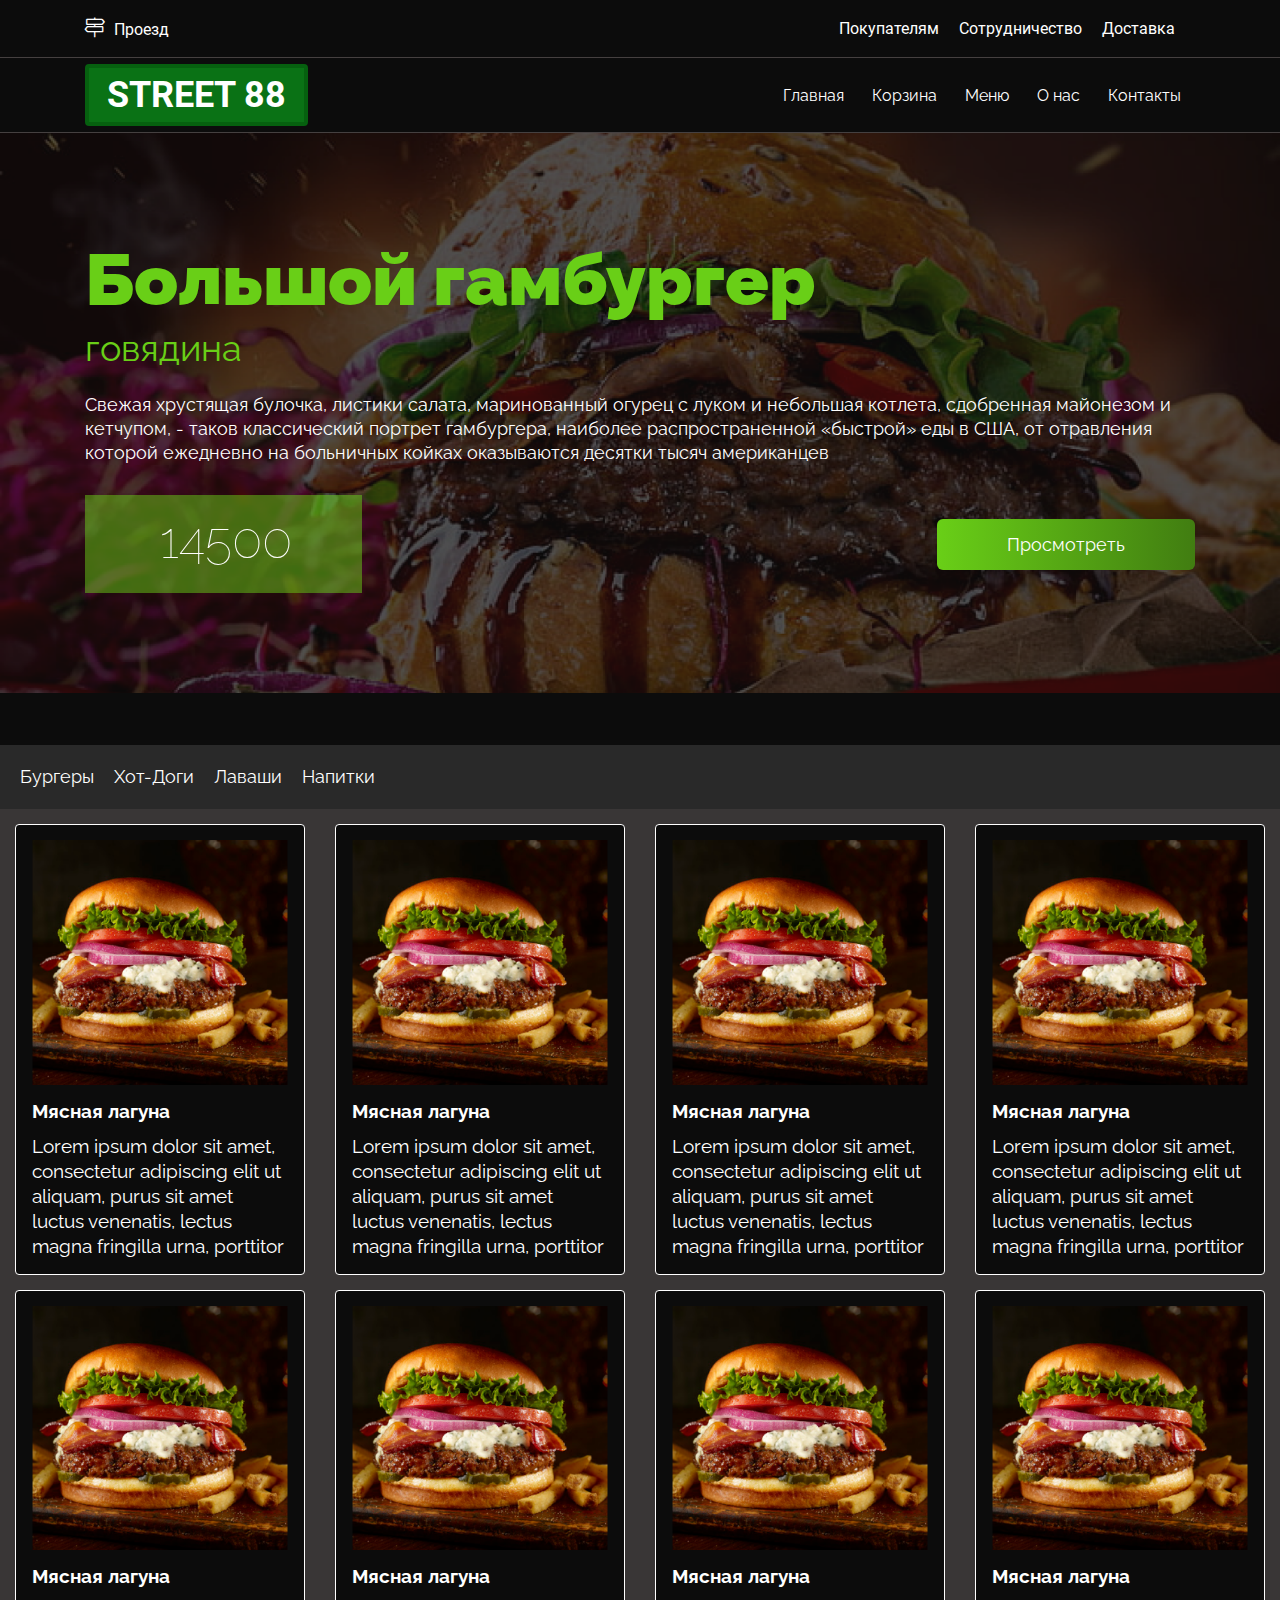
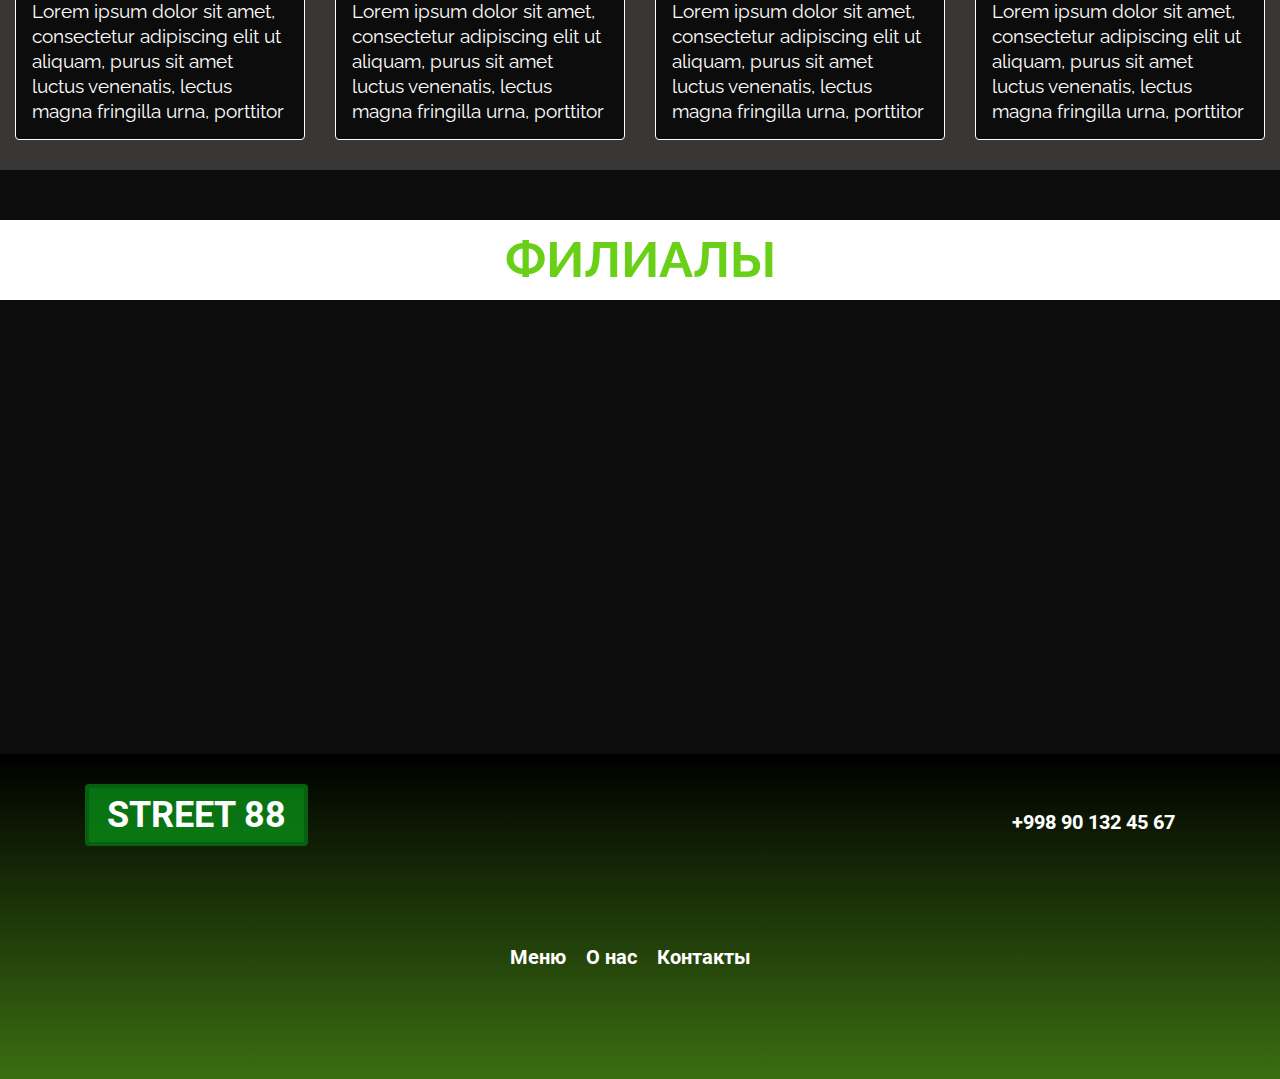
<file: index.html>
<!DOCTYPE html>
<html lang="en">

<head>
    <meta charset="UTF-8">
    <meta http-equiv="X-UA-Compatible" content="IE=edge">
    <meta name="viewport" content="width=device-width, initial-scale=1.0">
    <title>Street 88</title>
    <link rel="stylesheet" href="style/all.min.css">
    <link rel="stylesheet" href="style/style.css">
</head>

<body>

    <header class="header">
        <div class="prenav">
            <div class="container">
                <div class="prenav__items">
                    <div class="prenav__logo">
                        <a href="" class="prenav__link">
                            <i class="fal fa-map-signs logo"></i>
                            <span class="span__prenav">Проезд</span>
                        </a>
                    </div>

                    <div class="prenav__right">
                        <ul class="prenav__right-list">
                            <li><a href="" class="prenav__right-link">Покупателям</a></li>
                            <li><a href="" class="prenav__right-link">Сотрудничество</a></li>
                            <li><a href="" class="prenav__right-link">Доставка</a></li>
                        </ul>
                    </div>
                </div>
            </div>
        </div>


        <nav class="nav">
            <div class="container">
                <div class="nav__items">

                    <a href="" class="logo-link">STREET 88</a>

                    <ul class="nav__right-list">
                        <li><a href="" class="nav__link">Главная</a></li>
                        <li><a href="" class="nav__link">Корзина</a></li>
                        <li><a href="" class="nav__link">Меню</a></li>
                        <li><a href="index-page2.html" class="nav__link">О нас</a></li>
                        <li><a href="" class="nav__link">Контакты</a></li>
                    </ul>
                </div>
            </div>
        </nav>

        <div class="header__content">
            <img src="images/header_bg.png" alt="" class="header__content-img">
            <div class="header__content-items">
                <div class="container">
                    <h1 class="header__content-title1">Большой гамбургер</h1>
                    <p class="header__content-title2">говядина</p>
                    <p class="header__content-text">Свежая хрустящая булочка, листики салата, маринованный огурец с
                        луком и
                        небольшая котлета, сдобренная майонезом и кетчупом, - таков классический портрет гамбургера,
                        наиболее распространенной «быстрой» еды в США, от отравления которой ежедневно на больничных
                        койках
                        оказываются десятки тысяч американцев</p>

                    <div class="header__content-buttons">
                        <a href="" class="header__contnet-button1">14500</a>

                        <a href="" class="header__content-button2">Просмотреть</a>
                    </div>
                </div>
            </div>

        </div>

    </header>

    <main class="main">
        <nav class="main__nav">
            <ul class="main__nav-list">
                <li><a href="" class="main__nav-link">Бургеры</a></li>
                <li><a href="" class="main__nav-link">Хот-Доги</a></li>
                <li><a href="" class="main__nav-link">Лаваши</a></li>
                <li><a href="" class="main__nav-link">Напитки</a></li>
            </ul>
        </nav>

        <div class="main__cards">

            <div class="row">
                <div class="main__card">
                    <a href="" class="main__card-link">
                        <img src="images/main_burger.png" alt="" class="main__card-bg">

                        <div class="main__card-hover">
                            <i class="fal fa-cart-plus main__card-icon"></i>
                        </div>
                    </a>
                    <p class="main__card-title">Мясная лагуна</p>
                    <p class="main__card-text">Lorem ipsum dolor sit amet, consectetur adipiscing elit ut aliquam, purus
                        sit
                        amet luctus venenatis, lectus magna fringilla urna, porttitor</p>
                </div>
                <div class="main__card card">
                     <a href="" class="main__card-link">
                        <img src="images/main_burger.png" alt="" class="main__card-bg">
                        
                        <div class="main__card-hover">
                            <i class="fal fa-cart-plus main__card-icon"></i>
                        </div>
                    </a>
                    <p class="main__card-title">Мясная лагуна</p>
                    <p class="main__card-text">Lorem ipsum dolor sit amet, consectetur adipiscing elit ut aliquam, purus
                        sit
                        amet luctus venenatis, lectus magna fringilla urna, porttitor</p>
                </div>
                <div class="main__card">
                    <a href="" class="main__card-link">
                        <img src="images/main_burger.png" alt="" class="main__card-bg">
                        
                        <div class="main__card-hover">
                            <i class="fal fa-cart-plus main__card-icon"></i>
                        </div>
                    </a>
                    <p class="main__card-title">Мясная лагуна</p>
                    <p class="main__card-text">Lorem ipsum dolor sit amet, consectetur adipiscing elit ut aliquam, purus
                        sit
                        amet luctus venenatis, lectus magna fringilla urna, porttitor</p>
                </div>
                <div class="main__card">
                    <a href="" class="main__card-link">
                        <img src="images/main_burger.png" alt="" class="main__card-bg">
                        
                        <div class="main__card-hover">
                            <i class="fal fa-cart-plus main__card-icon"></i>
                        </div>
                    </a>
                    <p class="main__card-title">Мясная лагуна</p>
                    <p class="main__card-text">Lorem ipsum dolor sit amet, consectetur adipiscing elit ut aliquam, purus
                        sit
                        amet luctus venenatis, lectus magna fringilla urna, porttitor</p>
                </div>
            </div>

            <div class="row-2">
                <div class="main__card">
                    <a href="" class="main__card-link">
                        <img src="images/main_burger.png" alt="" class="main__card-bg">
                        
                        <div class="main__card-hover">
                            <i class="fal fa-cart-plus main__card-icon"></i>
                        </div>
                    </a>


                    <p class="main__card-title">Мясная лагуна</p>
                    <p class="main__card-text">Lorem ipsum dolor sit amet, consectetur adipiscing elit ut aliquam, purus
                        sit
                        amet luctus venenatis, lectus magna fringilla urna, porttitor</p>
                </div>
                <div class="main__card">
                    <a href="" class="main__card-link">
                        <img src="images/main_burger.png" alt="" class="main__card-bg">
                        
                        <div class="main__card-hover">
                            <i class="fal fa-cart-plus main__card-icon"></i>
                        </div>
                    </a>
                    <p class="main__card-title">Мясная лагуна</p>
                    <p class="main__card-text">Lorem ipsum dolor sit amet, consectetur adipiscing elit ut aliquam, purus
                        sit
                        amet luctus venenatis, lectus magna fringilla urna, porttitor</p>
                </div>
                <div class="main__card">
                    <a href="" class="main__card-link">
                        <img src="images/main_burger.png" alt="" class="main__card-bg">
                        
                        <div class="main__card-hover">
                            <i class="fal fa-cart-plus main__card-icon"></i>
                        </div>
                    </a>
                    <p class="main__card-title">Мясная лагуна</p>
                    <p class="main__card-text">Lorem ipsum dolor sit amet, consectetur adipiscing elit ut aliquam, purus
                        sit
                        amet luctus venenatis, lectus magna fringilla urna, porttitor</p>
                </div>
                <div class="main__card">
                    <a href="" class="main__card-link">
                        <img src="images/main_burger.png" alt="" class="main__card-bg">
                        
                        <div class="main__card-hover">
                            <i class="fal fa-cart-plus main__card-icon"></i>
                        </div>
                    </a>
                    <p class="main__card-title">Мясная лагуна</p>
                    <p class="main__card-text">Lorem ipsum dolor sit amet, consectetur adipiscing elit ut aliquam, purus
                        sit
                        amet luctus venenatis, lectus magna fringilla urna, porttitor</p>
                </div>
            </div>
        </div>

        <section class="section">
            <div class="section__element">
                <h1 class="section__element-title">ФИЛИАЛЫ</h1>
            </div>
            <iframe
                src="https://www.google.com/maps/embed?pb=!1m18!1m12!1m3!1d2996.707806973746!2d69.28840151572544!3d41.315219708428195!2m3!1f0!2f0!3f0!3m2!1i1024!2i768!4f13.1!3m3!1m2!1s0x38aef4d376395311%3A0x2f977e6f6b98ad7!2sStreet77!5e0!3m2!1sru!2s!4v1632233084607!5m2!1sru!2s"
                width="600" height="450" style="border:0;" allowfullscreen="" loading="lazy" class="map"></iframe>
        </section>
    </main>

    <footer class="footer">
        <div class="container">
            <div class="footer__blocks">
                <div class="footer__block1">
                    <a href="" class="footer__block1-link-logo">STREET 88</a>
                    <a href="tel:+998901324567 " class="footer__block1-link">+998 90 132 45 67</a>
                </div>

                <div class="footer__block2">
                    <ul class="footer__block2-list">
                        <li><a href="" class="footer__block1-link">Меню</a></li>
                        <li><a href="index-page2.html" class="footer__block1-link">О нас</a></li>
                        <li><a href="" class="footer__block1-link">Контакты</a></li>
                    </ul>
                </div>
            </div>
        </div>
    </footer>
    
</body>
</html>
</file>
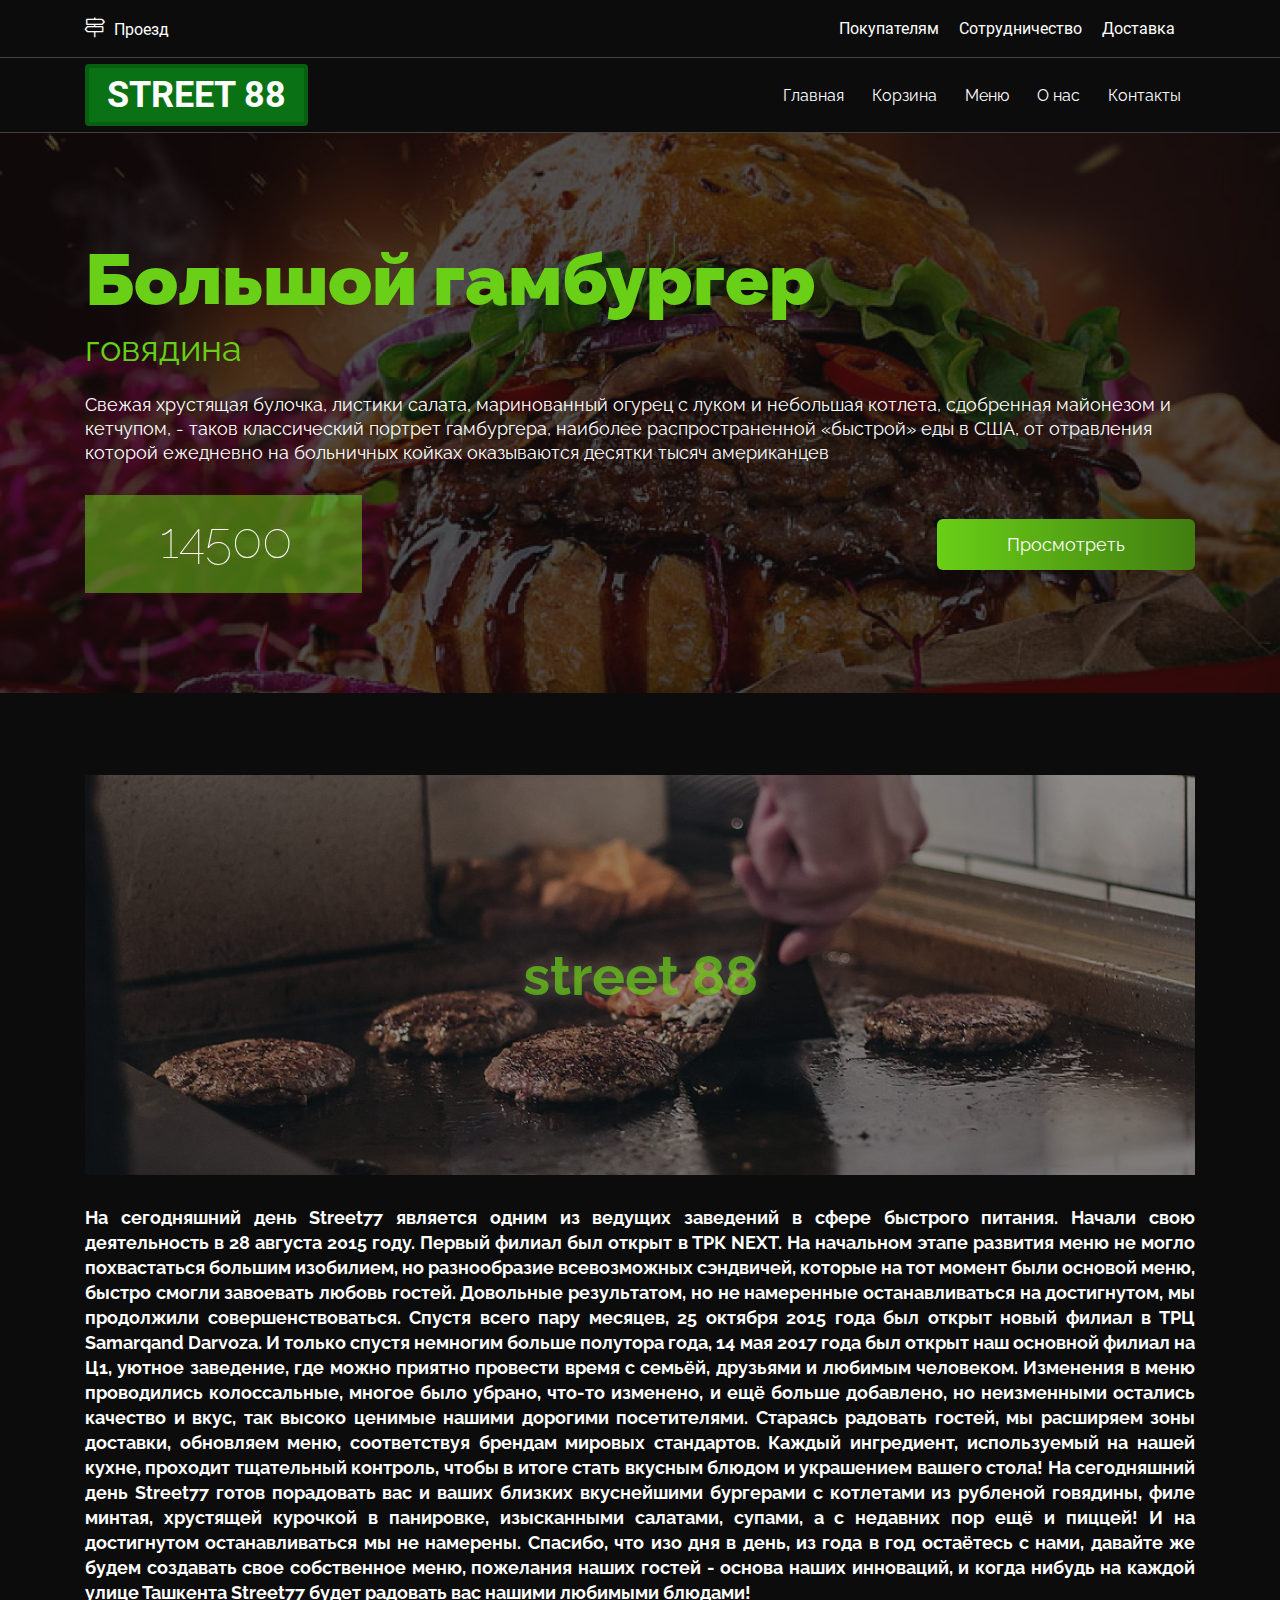
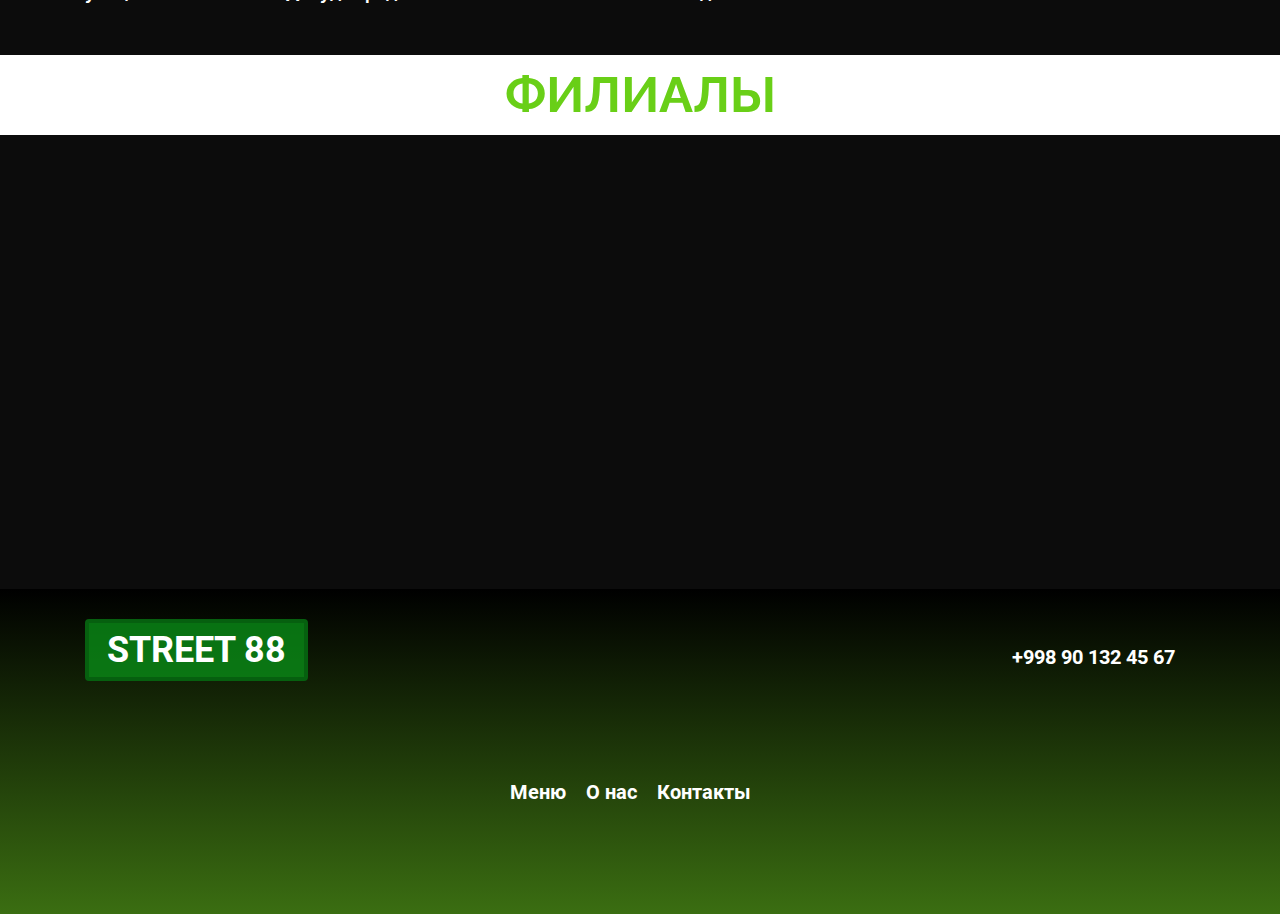
<file: index-page2.html>
<!DOCTYPE html>
<html lang="en">

<head>
    <meta charset="UTF-8">
    <meta http-equiv="X-UA-Compatible" content="IE=edge">
    <meta name="viewport" content="width=device-width, initial-scale=1.0">
    <title>Street 88</title>
    <link rel="stylesheet" href="style/all.min.css">
    <link rel="stylesheet" href="style/style2.css">
</head>

<body>
    <header class="header">
        <div class="prenav">
            <div class="container">
                <div class="prenav__items">
                    <div class="prenav__logo">
                        <a href="" class="prenav__link">
                            <i class="fal fa-map-signs logo"></i>
                            <span class="span__prenav">Проезд</span>
                        </a>
                    </div>

                    <div class="prenav__right">
                        <ul class="prenav__right-list">
                            <li><a href="" class="prenav__right-link">Покупателям</a></li>
                            <li><a href="" class="prenav__right-link">Сотрудничество</a></li>
                            <li><a href="" class="prenav__right-link">Доставка</a></li>
                        </ul>
                    </div>
                </div>
            </div>
        </div>


        <nav class="nav">
            <div class="container">
                <div class="nav__items">

                    <a href="" class="logo-link">STREET 88</a>

                    <ul class="nav__right-list">
                        <li><a href="index.html" class="nav__link">Главная</a></li>
                        <li><a href="" class="nav__link">Корзина</a></li>
                        <li><a href="" class="nav__link">Меню</a></li>
                        <li><a href="index-page2.html" class="nav__link">О нас</a></li>
                        <li><a href="" class="nav__link">Контакты</a></li>
                    </ul>
                </div>
            </div>
        </nav>

        <div class="header__content">
            <img src="images/header_bg.png" alt="" class="header__content-img">
            <div class="header__content-items">
                <div class="container">
                    <h1 class="header__content-title1">Большой гамбургер</h1>
                    <p class="header__content-title2">говядина</p>
                    <p class="header__content-text">Свежая хрустящая булочка, листики салата, маринованный огурец с
                        луком и
                        небольшая котлета, сдобренная майонезом и кетчупом, - таков классический портрет гамбургера,
                        наиболее распространенной «быстрой» еды в США, от отравления которой ежедневно на больничных
                        койках
                        оказываются десятки тысяч американцев</p>

                    <div class="header__content-buttons">
                        <a href="" class="header__contnet-button1">14500</a>

                        <a href="" class="header__content-button2">Просмотреть</a>
                    </div>
                </div>
            </div>

        </div>

    </header>

    <main class="main">
        <div class="container">
            <div class="main__bg">
                <p class="main__title">street 88</p>
            </div>

            <p class="main__text">На сегодняшний день Street77 является одним из ведущих заведений в сфере быстрого
                питания. Начали свою деятельность в 28 августа 2015 году. Первый филиал был открыт в ТРК NEXT. На
                начальном этапе развития меню не могло похвастаться большим изобилием, но разнообразие всевозможных
                сэндвичей, которые на тот момент были основой меню, быстро смогли завоевать любовь гостей. Довольные
                результатом, но не намеренные останавливаться на достигнутом, мы продолжили совершенствоваться. Спустя
                всего пару месяцев, 25 октября 2015 года был открыт новый филиал в ТРЦ Samarqand Darvoza. И только
                спустя немногим больше полутора года, 14 мая 2017 года был открыт наш основной филиал на Ц1, уютное
                заведение, где можно приятно провести время с семьёй, друзьями и любимым человеком. Изменения в меню
                проводились колоссальные, многое было убрано, что-то изменено, и ещё больше добавлено, но неизменными
                остались качество и вкус, так высоко ценимые нашими дорогими посетителями. Стараясь радовать гостей, мы
                расширяем зоны доставки, обновляем меню, соответствуя брендам мировых стандартов. Каждый ингредиент,
                используемый на нашей кухне, проходит тщательный контроль, чтобы в итоге стать вкусным блюдом и
                украшением вашего стола! На сегодняшний день Street77 готов порадовать вас и ваших близких вкуснейшими
                бургерами с котлетами из рубленой говядины, филе минтая, хрустящей курочкой в панировке, изысканными
                салатами, супами, а с недавних пор ещё и пиццей! И на достигнутом останавливаться мы не намерены.
                Спасибо, что изо дня в день, из года в год остаётесь с нами, давайте же будем создавать свое собственное
                меню, пожелания наших гостей - основа наших инноваций, и когда нибудь на каждой улице Ташкента Street77
                будет радовать вас нашими любимыми блюдами!</p>
        </div>
        
        <section class="section">
            <div class="section__element">
                <h1 class="section__element-title">ФИЛИАЛЫ</h1>
            </div>
            <iframe
                src="https://www.google.com/maps/embed?pb=!1m18!1m12!1m3!1d2996.707806973746!2d69.28840151572544!3d41.315219708428195!2m3!1f0!2f0!3f0!3m2!1i1024!2i768!4f13.1!3m3!1m2!1s0x38aef4d376395311%3A0x2f977e6f6b98ad7!2sStreet77!5e0!3m2!1sru!2s!4v1632233084607!5m2!1sru!2s"
                width="600" height="450" style="border:0;" allowfullscreen="" loading="lazy" class="map"></iframe>
        </section>
    </main>

    <footer class="footer">
        <div class="container">
            <div class="footer__blocks">
                <div class="footer__block1">
                    <a href="" class="footer__block1-link-logo">STREET 88</a>
                    <a href="tel:+998901324567 " class="footer__block1-link">+998 90 132 45 67</a>
                </div>
    
                <div class="footer__block2">
                    <ul class="footer__block2-list">
                        <li><a href="" class="footer__block1-link">Меню</a></li>
                        <li><a href="" class="footer__block1-link">О нас</a></li>
                        <li><a href="" class="footer__block1-link">Контакты</a></li>
                    </ul>
                </div>
            </div>
        </div>
    </footer>
</body>

</html>
</file>
<file: style/style.css>
@import 'fonts.css';

*{
    padding: 0;
    margin: 0;
    box-sizing: border-box;
    text-decoration: none;
    list-style: none;
}

body{
    background: #0C0C0C;
    
}

:root{
    --RalewayBlack: 'Raleway-Black';
    --RalewayBold: 'Raleway-Bold';
    --RR: 'Raleway-Regular';
    --RT: 'Raleway-Thin';
    --RobotoR: 'Roboto-Regular';
    --RobotoB: 'Roboto-Bold';
    --white: #FFFFFF;
    --green: #69CF17;
}

.container {
    margin: 0 auto;
    max-width: 1110px;
    width: 100%;
}

/* HEADER START */

.prenav__items{
    display: flex;
    justify-content: space-between;
    align-items: center;
    padding: 18px 0;
}


.logo{
    font-size: 20px;
    color: var(--white);
}

.span__prenav{
    font-family: var(--RobotoR);
    color: var(--white);
    line-height: 19px;
    font-size: 16px;
    padding-left: 5px;
}

.prenav__right-list{
    display: flex;
    
}

.prenav__right-link{
    padding-right: 20px;
    color: var(--white);
    font-family: var(--RobotoR);
    line-height: 19px;
    font-size: 16px;
}





.nav{
   padding: 6px 0;
    border-top: 1px solid rgba(125, 115, 115, 0.5);
    border-bottom: 1px solid rgba(125, 115, 115, 0.5);
}


 
.logo-link{
    color: var(--white);
    padding: 12px 18px;
    background: rgba(10, 148, 24, 0.75);
    border: 4px solid #06600F;
    border-radius: 4px;
    line-height: 30px;
    font-size: 36px;
    font-family: var(--RobotoB);
   
}

.nav__items{
    display: flex;
    justify-content: space-between;
    align-items: center;
}


.nav__right-list{
    display: flex;
}

.nav__link{
    padding: 28px 14px;
    color: var(--white);
    font-family: var(--RR);
    transition: 0.5s;
}

.nav__link:hover{
    background: rgba(105, 207, 23, 0.75);
}

.header{
    display: flex;
    flex-direction: column;
}
    

.header__content-img{
    width: 100%;
}


.header__content-items{
    position: absolute;
    top: 0;
    width: 100%;
    height: 100%;
    display: flex;
    align-items: center;
}
    

    
.header__content{
    position: relative;
    margin-bottom: 48px;
}


.header__content-title1{
    color: var(--green);
    line-height: 85px;
    font-size: 72px;
    font-family: var(--RalewayBlack);
}

.header__content-title2{
    color: var(--green);
    line-height: 17px;
    font-size: 36px;
    font-family: var(--RR);
    padding: 18px 0;
}

.header__content-text{
    color: var(--white);
    line-height: 24px;
    font-size: 18px;
    font-family: var(--RR);
    padding-top: 18px;
}

.header__content-buttons{
    padding-top: 30px;
    display: flex;
    justify-content: space-between;
    align-items: center;
}

.header__contnet-button1{
    padding: 33px 70px 40px 75px;
    color: var(--white);
    background: rgba(105, 207, 23, 0.5);
    line-height: 25px;
    font-size: 50px;
    font-family: var(--RT);
    text-align: right;
}



.header__content-button2{
    color: var(--white);
    line-height: 21px;
    font-size: 18px;
    font-family: var(--RR);
    padding: 15px 70px;
    background: linear-gradient(90deg, #69CF17 0%, #417D11 100%);
    border-radius: 6px;
}
    


/* HEADER END */


/* MAIN START */



.main__nav{
    background: #292929;
    padding: 20px 0;
}
    

.main__nav-list{
    display: flex;
}

.main__nav-link{
    display: flex;
    flex-direction: column;
    margin-left: 20px;
    color: var(--white);
    line-height: 24px;
    font-size: 18px;
    font-family: var(--RR);
    position: relative;
    transition: 0.5s;
}
    
.main__nav-link::after{
    content: '';
    display: block;
    width: 0;
    height: 1px;
    background: var(--white);
    position: absolute;
    bottom: -20px;
    
}

.main__nav-link:hover::after {
    width: 100%;
    transition: 0.5s;
}


.main__cards{
    background: #393636;
    padding: 15px 15px;
}

.row{
    display: flex;
    gap: 30px;
}

.row-2{
    display: flex;
    gap: 30px;
}

.main__card{
    background: #0C0C0C;
    border: 1px solid #FFFFFF;
    border-radius: 4px;
    padding: 15px 16px;
    margin-bottom: 15px;
}

.main__card-link{
    position: relative;
    display: block;
    transition: 0.5s;
}

.main__card-hover>.main__card-icon{
    position: absolute;
    top: 0;
    width: 100%;
    height: 100%;
    display: flex;
    align-items: center;
    justify-content: center;
    background: rgba(105, 207, 23, 0.9);
    opacity: 0;
    font-size: 62px;
    color: var(--white);
}

.main__card-hover>.main__card-icon:hover{
    opacity: 1;
    transition: 0.5s;
}
    

.main__card-title{
    color: var(--white);
    line-height: 15px;
    font-size: 19px;
    font-family: var(--RalewayBold);
    padding: 15px 0;
    
}

.main__card-text{
    color: var(--white);
    line-height: 25px;
    font-size: 19px;
    font-family: var(--RR);
}



.main__card-bg{
    width: 100%;
}
    




/* MAIN END */

/* SECTION START */

.section__element{
    margin-top: 50px;
    background: var(--white);
    padding: 20px 0;
}

.section__element-title{
    text-align: center;
    color: var(--green);
    line-height: 40px;
    font-size: 50px;
    font-family: var(--RalewayBold);
}

.section__element-img{
    background: url('../images/map.png');
    background-repeat: no-repeat;
    background-size: cover;
    background-position: center;
    height: 500px;
}

.map{
    width: 100%;
}
    

/* SECTION END */


/* FOOTER START */

.footer{
    background: linear-gradient(180deg, #000000 0%, rgba(105, 207, 23, 0.5) 100%);
    height: 325px;
}



.footer__block1{
    display: flex;
    justify-content: space-between;
    align-items: center;
}


.footer__block1-link-logo{
    display: inline-block;
    margin-top: 30px;
    color: var(--white);
    line-height: 30px;
    font-size: 36px;
    font-family: var(--RobotoB);
    background: rgba(10, 148, 24, 0.75);
    border: 4px solid #06600F;
    border-radius: 4px;
    padding: 12px 18px;
}

.footer__block1-link{
    color: var(--white);
    line-height: 23px;
    font-size: 20px;
    font-family: var(--RobotoB);
    margin-top: 45px;
}

.footer__block2{
    display: flex;
    align-items: center;
    justify-content: center;
    margin-top: 100px;
}

.footer__block2-list{
    display: flex;
}

.footer__block1-link{
    padding-right: 20px;
}


/* FOOTER END */

@media (max-width: 1200px){}
@media (max-width: 992px){}
@media (max-width: 728px){
    .header__content{
        position: relative;
        margin-bottom: 450px;
    }  
    .header__content-buttons {
        padding-top: 20px;
        display: flex;
        justify-content: space-between;
        align-items: center;
    }
    .header__content-text {
        color: var(--white);
        line-height: 24px;
        font-size: 18px;
        font-family: var(--RR);
        padding-top: 10px;
    }
    .header__content-title1 {
        margin-top: 700px;
        color: var(--green);
        line-height: 85px;
        font-size: 72px;
        font-family: var(--RalewayBlack);
    } 
}
@media (max-width: 576px){
    .header__content{
        position: relative;
        margin-bottom: 600px;
    }  
    .header__content-buttons {
        padding-top: 20px;
        display: flex;
        justify-content: space-between;
        align-items: center;
    }
    .header__content-text {
        color: var(--white);
        line-height: 24px;
        font-size: 18px;
        font-family: var(--RR);
        padding-top: 10px;
    }
    .header__content-title1 {
        margin-top: 700px;
        color: var(--green);
        line-height: 85px;
        font-size: 72px;
        font-family: var(--RalewayBlack);
    }
}
@media (max-width: 480px){
    .nav__right-list {
        display: flex;
        flex-direction: column;
    }
    .header__content-buttons {
        padding-top: 20px;
        display: flex;
        flex-direction: column;
        justify-content: space-between;
        align-items: center;
    }
    .main__card {
        background: #0C0C0C;
        border: 1px solid #FFFFFF;
        border-radius: 4px;
        padding: 15px 16px;
        margin-bottom: 15px;
        width: 20%;
    }
}
@media (max-width: 320px){}
</file>
<file: style/style2.css>
@import 'fonts.css';

*{
    padding: 0;
    margin: 0;
    box-sizing: border-box;
    text-decoration: none;
    list-style: none;
}

body{
    background: #0C0C0C;
    
}

:root{
    --RalewayBlack: 'Raleway-Black';
    --RalewayBold: 'Raleway-Bold';
    --RR: 'Raleway-Regular';
    --RT: 'Raleway-Thin';
    --RobotoR: 'Roboto-Regular';
    --RobotoB: 'Roboto-Bold';
    --white: #FFFFFF;
    --green: #69CF17;
}

.container {
    margin: 0 auto;
    max-width: 1110px;
    width: 100%;
}


/* HEADER START */

.prenav__items{
    display: flex;
    justify-content: space-between;
    align-items: center;
    padding: 18px 0;
}


.logo{
    font-size: 20px;
    color: var(--white);
}

.span__prenav{
    font-family: var(--RobotoR);
    color: var(--white);
    line-height: 19px;
    font-size: 16px;
    padding-left: 5px;
}

.prenav__right-list{
    display: flex;
    
}

.prenav__right-link{
    padding-right: 20px;
    color: var(--white);
    font-family: var(--RobotoR);
    line-height: 19px;
    font-size: 16px;
}





.nav{
   padding: 6px 0;
    border-top: 1px solid rgba(125, 115, 115, 0.5);
    border-bottom: 1px solid rgba(125, 115, 115, 0.5);
}


 
.logo-link{
    color: var(--white);
    padding: 12px 18px;
    background: rgba(10, 148, 24, 0.75);
    border: 4px solid #06600F;
    border-radius: 4px;
    line-height: 30px;
    font-size: 36px;
    font-family: var(--RobotoB);
   
}

.nav__items{
    display: flex;
    justify-content: space-between;
    align-items: center;
}


.nav__right-list{
    display: flex;
}

.nav__link{
    padding: 28px 14px;
    color: var(--white);
    font-family: var(--RR);
    transition: 0.5s;
}

.nav__link:hover{
    background: rgba(105, 207, 23, 0.75);
}

.header{
    display: flex;
    flex-direction: column;
}
    

.header__content-img{
    width: 100%;
}


.header__content-items{
    position: absolute;
    top: 0;
    width: 100%;
    height: 100%;
    display: flex;
    align-items: center;
}
    

    
.header__content{
    position: relative;
    margin-bottom: 48px;
}


.header__content-title1{
    color: var(--green);
    line-height: 85px;
    font-size: 72px;
    font-family: var(--RalewayBlack);
}

.header__content-title2{
    color: var(--green);
    line-height: 17px;
    font-size: 36px;
    font-family: var(--RR);
    padding: 18px 0;
}

.header__content-text{
    color: var(--white);
    line-height: 24px;
    font-size: 18px;
    font-family: var(--RR);
    padding-top: 18px;
}

.header__content-buttons{
    padding-top: 30px;
    display: flex;
    justify-content: space-between;
    align-items: center;
}

.header__contnet-button1{
    padding: 33px 70px 40px 75px;
    color: var(--white);
    background: rgba(105, 207, 23, 0.5);
    line-height: 25px;
    font-size: 50px;
    font-family: var(--RT);
    text-align: right;
}

.header__content-button2{
    color: var(--white);
    line-height: 21px;
    font-size: 18px;
    font-family: var(--RR);
    padding: 15px 70px;
    background: linear-gradient(90deg, #69CF17 0%, #417D11 100%);
    border-radius: 6px;
}
    


/* HEADER END */


/* MAIN START */

.main__bg{
    margin-top: 30px;
    background: url('../images/main_bg_page2.png');
    height: 400px;
    display: flex;
    align-items: center;
    justify-content: center;
}

.main__title{
    color: rgba(105, 207, 23, 0.7);
    text-shadow: 0px 0px 15px rgba(191, 171, 171, 0.4);
    line-height: 65px;
    font-size: 55px;
    font-family: var(--RalewayBold);
}

.main__text{
    margin-top: 30px;
    color: var(--white);
    text-align: justify;
    line-height: 25px;
    font-size: 18px;
    font-family: var(--RalewayBold);
}



/* MAIN END */

/* SECTION START */

.section__element{
    margin-top: 50px;
    background: var(--white);
    padding: 20px 0;
}

.section__element-title{
    text-align: center;
    color: var(--green);
    line-height: 40px;
    font-size: 50px;
    font-family: var(--RalewayBold);
}

.section__element-img{
    background: url('../images/map.png');
    background-repeat: no-repeat;
    background-size: cover;
    background-position: center;
    height: 500px;
}

.map{
    width: 100%;
}

/* SECTION END */


/* FOOTER START */

.footer{
    background: linear-gradient(180deg, #000000 0%, rgba(105, 207, 23, 0.5) 100%);
    height: 325px;
}



.footer__block1{
    display: flex;
    justify-content: space-between;
    align-items: center;
}


.footer__block1-link-logo{
    display: inline-block;
    margin-top: 30px;
    color: var(--white);
    line-height: 30px;
    font-size: 36px;
    font-family: var(--RobotoB);
    background: rgba(10, 148, 24, 0.75);
    border: 4px solid #06600F;
    border-radius: 4px;
    padding: 12px 18px;
}

.footer__block1-link{
    color: var(--white);
    line-height: 23px;
    font-size: 20px;
    font-family: var(--RobotoB);
    margin-top: 45px;
}

.footer__block2{
    display: flex;
    align-items: center;
    justify-content: center;
    margin-top: 100px;
}

.footer__block2-list{
    display: flex;
}

.footer__block1-link{
    padding-right: 20px;
}


/* FOOTER END */

@media (max-width: 1200px){}
@media (max-width: 992px){}
@media (max-width: 728px){
    .header__content{
        position: relative;
        margin-bottom: 450px;
    }  
    .header__content-buttons {
        padding-top: 20px;
        display: flex;
        justify-content: space-between;
        align-items: center;
    }
    .header__content-text {
        color: var(--white);
        line-height: 24px;
        font-size: 18px;
        font-family: var(--RR);
        padding-top: 10px;
    }
    .header__content-title1 {
        margin-top: 700px;
        color: var(--green);
        line-height: 85px;
        font-size: 72px;
        font-family: var(--RalewayBlack);
    } 
}
@media (max-width: 576px){
    .header__content{
        position: relative;
        margin-bottom: 600px;
    }  
    .header__content-buttons {
        padding-top: 20px;
        display: flex;
        justify-content: space-between;
        align-items: center;
    }
    .header__content-text {
        color: var(--white);
        line-height: 24px;
        font-size: 18px;
        font-family: var(--RR);
        padding-top: 10px;
    }
    .header__content-title1 {
        margin-top: 700px;
        color: var(--green);
        line-height: 85px;
        font-size: 72px;
        font-family: var(--RalewayBlack);
    }
}
@media (max-width: 480px){
    .nav__right-list {
        display: flex;
        flex-direction: column;
    }
    .header__content-buttons {
        padding-top: 20px;
        display: flex;
        flex-direction: column;
        justify-content: space-between;
        align-items: center;
    }
    .main__card {
        background: #0C0C0C;
        border: 1px solid #FFFFFF;
        border-radius: 4px;
        padding: 15px 16px;
        margin-bottom: 15px;
        width: 20%;
    }
}
@media (max-width: 320px){}
</file>
